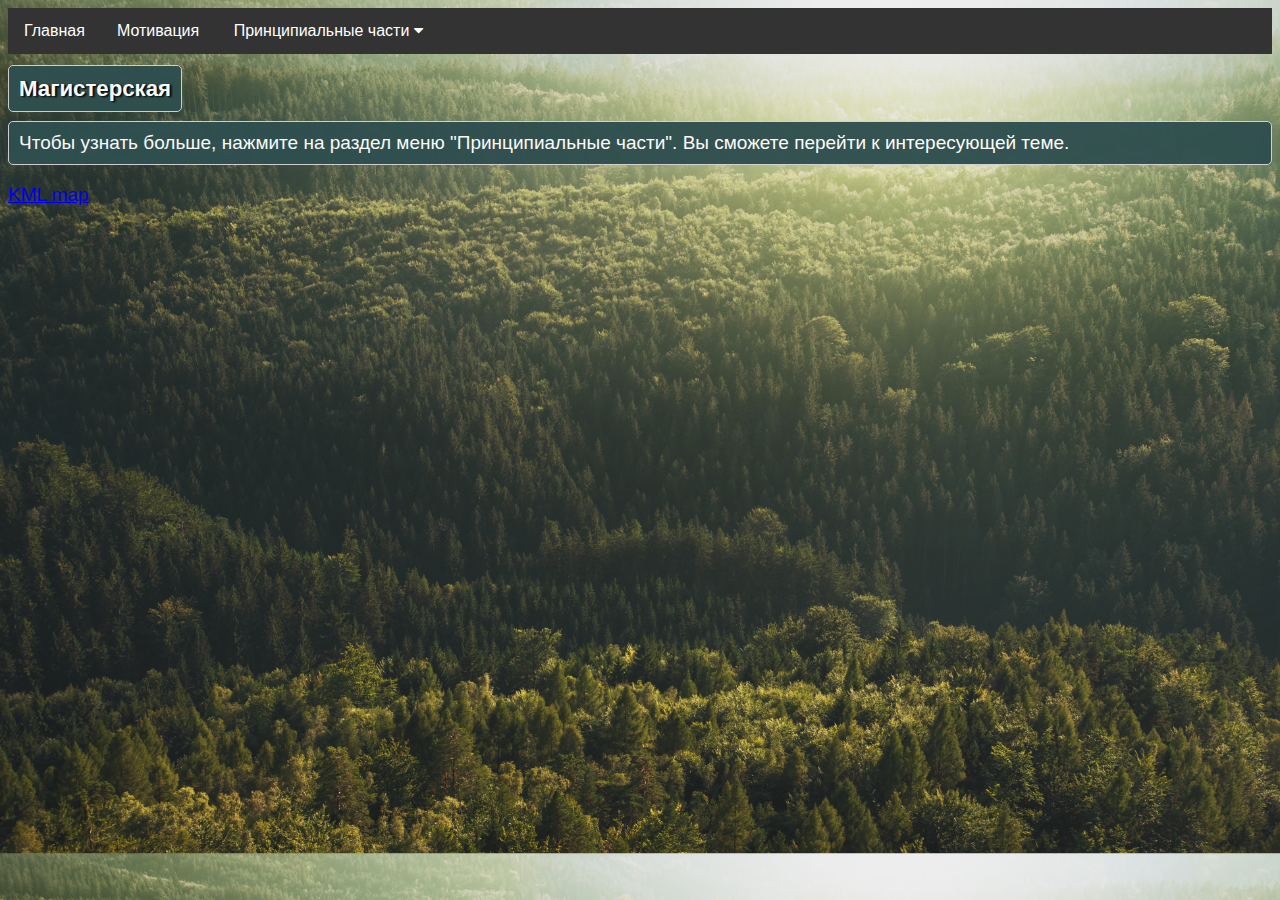
<file: index.html>
<!DOCTYPE html>
<html>
<head>
    <!-- Viewport -  видимая пользователю область страницы, не прибегая к прокрутке. Установка адаптивной разметки-->
    <meta name="viewport" content="width=device-width, initial-scale=1">
    <!--Установка эмблемы в закладке браузера-->
    <link rel="icon" href="assets/favicon.ico" type="image/x-icon">
    <link rel="shortcut icon" href="assets/favicon.ico" type="image/x-icon">
    <!--Подключение стилей на навигационной панели-->
    <link rel="stylesheet" href="https://cdnjs.cloudflare.com/ajax/libs/font-awesome/4.7.0/css/font-awesome.min.css">
    <link rel="stylesheet" href="assets/css/menustyle.css">
    <title>Главная</title>
</head>

<body>
<div class="navbar"> 
  <!--Menu points-->
  <a href="">Главная</a>
  <a href="pages/motivation.html">Мотивация</a>
  <!--Контейнер под выпадающее меню, в ктр помещается кнопка-->
  <div class="dropdown">

      <button class="dropbtn" onclick="myFunction()"> Принципиальные части <i class="fa fa-caret-down"></i>
      </button>

      <div class="dropdown-content" id="myDropdown">
        <!--Ссылки в пунктах выпадающего меню, # - якорь (hashbang) на участок страницы -->
        <a href="pages/karta.html">Карта</a>
        <a href="pages/ml.html">Машинное обучение & Лес</a>
        
      </div>
  </div> 
</div>

<br />
<h3 class="txtblock btitle"> Магистерская </h3>
<p class="txtblock">Чтобы узнать больше, нажмите на раздел меню "Принципиальные части". Вы сможете перейти к интересующей теме.</p>
<p><a href="pages/kml_map.html">KML map</a></p>
<script src="assets\js\menuaction.js"></script>
</body>
</html>
</file>
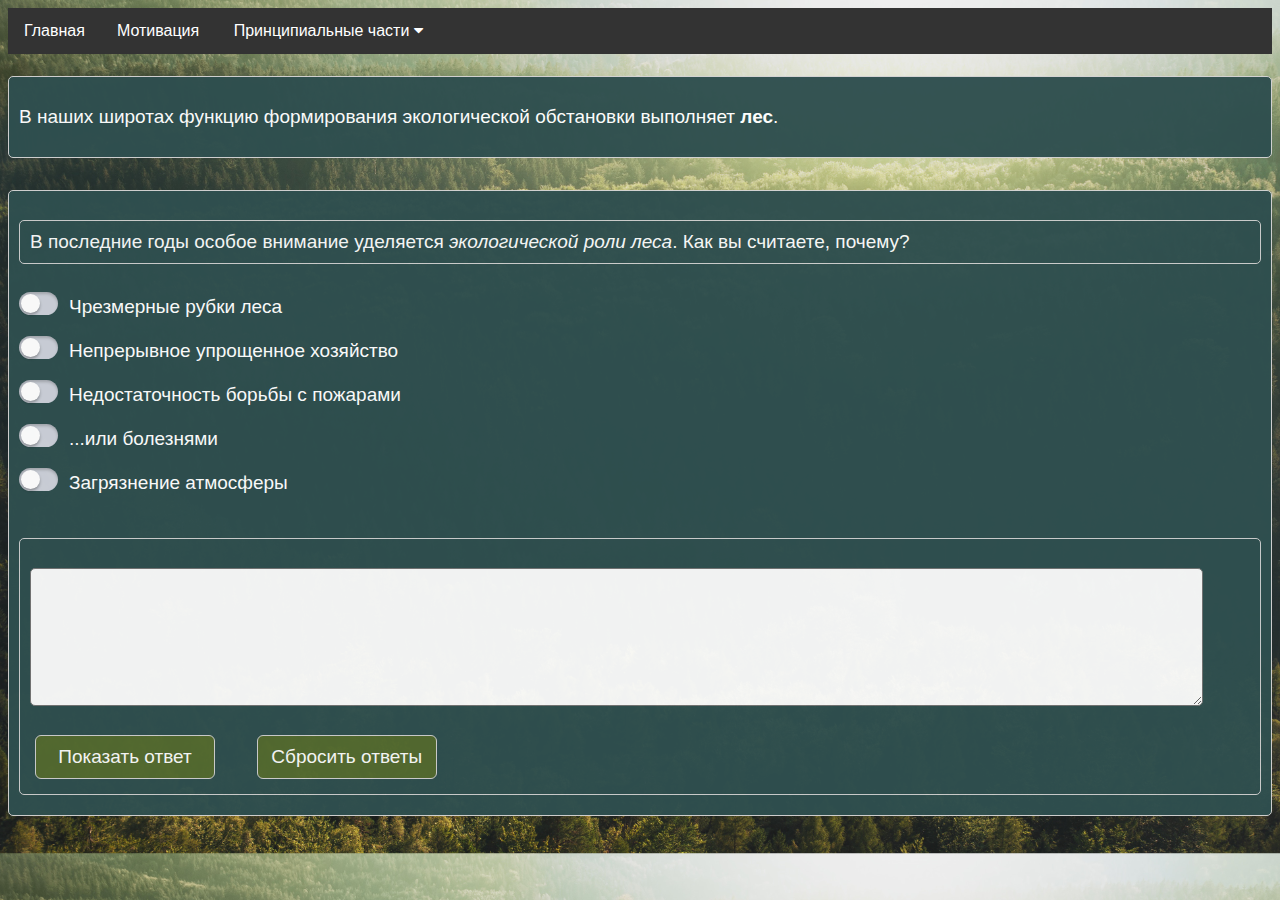
<file: pages/motivation.html>
﻿<!DOCTYPE html>
<html>
<head>
    <meta charset="utf-8" />
    <!-- Viewport -  видимая пользователю область страницы, не прибегая к прокрутке. Установка адаптивной разметки-->
    <meta name="viewport" content="width=device-width, initial-scale=1">
    <!--Установка эмблемы в закладке браузера-->
    <link rel="icon" href="../assets/favicon.ico" type="image/x-icon">
    <link rel="shortcut icon" href="../assets/favicon.ico" type="image/x-icon">
    <!--Подключение стилей на навигационной панели-->
    <link rel="stylesheet" href="https://cdnjs.cloudflare.com/ajax/libs/font-awesome/4.7.0/css/font-awesome.min.css">
    <link rel="stylesheet" href="../assets/css/menustyle.css">
    <link rel="stylesheet" href="../assets/css/motivstyle.css">
    <title>Мотивация</title>
</head>
<body>

    <div class="navbar">
        <a href="../index.html">Главная</a>
        <a href="">Мотивация</a>

        <!--Контейнер под выпадающее меню, в ктр помещается кнопка-->
        <div class="dropdown">

            <button class="dropbtn" onclick="myFunction()">
                Принципиальные части
                <i class="fa fa-caret-down"></i>
            </button>

            <div class="dropdown-content" id="myDropdown">
                <!--Ссылки в пунктах выпадающего меню, # - якорь (hashbang) на участок страницы -->
                <a href="karta.html">Карта</a>
                <a href="ml.html">Машинное обучение & Лес</a>
            </div>
        </div>
    </div>

    <!--<h3>Motivation behind the thesis</h3>-->
    <br>
    <div class="txtblock">
        <p class="intro">В наших широтах функцию формирования экологической обстановки выполняет <strong>лес</strong>.</p>
    </div>
    <br>

    <div>
        <div class="txtblock test">
            <form name="test">

                <p class="txtblock">В последние годы особое внимание уделяется <i>экологической роли леса</i>.  Как вы считаете, почему?</p><br />
                
                <label class="checkbox"><input type="checkbox" name="Q1" value="fell"><div class="checkbox__text">Чрезмерные рубки леса</div></label><br>
                <label class="checkbox"><input type="checkbox" name="Q1" value="argiculture"><div class="checkbox__text">Непрерывное упрощенное хозяйство</div></label><br>
                <label class="checkbox"><input type="checkbox" name="Q1" value="fire"><div class="checkbox__text">Недостаточность борьбы с пожарами</div></label><br>
                <label class="checkbox"><input type="checkbox" name="Q1" value="disease"><div class="checkbox__text">...или болезнями</div></label><br>
                <label class="checkbox"><input type="checkbox" name="Q1" value="air pollution"><div class="checkbox__text">Загрязнение атмосферы</div></label><br><br>
                
                <div class="txtblock answer">
                    <p><textarea class="q_answer" name="s1" rows="6" cols="110" readonly> </textarea> </p>
                    <span><input class="butn" onclick="check_me()" type="button" value="Показать ответ" /></span> &nbsp;&nbsp;&nbsp;&nbsp;
                    <span><input class="butn" type="reset" value="Сбросить ответы" /></span>
                </div>
            </form>
        </div>
    </div>

    <script src="../assets/js/menuaction.js"></script>
    <script src="../assets/js/motivaction.js"></script>
</body>
</html>
</file>
<file: assets/css/menustyle.css>
/*sets style of class=navbar elements*/
body {
    background-image: url("../img/forest.jpg");
    background-size: cover;
    background-repeat: repeat;
    background-attachment: scroll;
    font-size: 19px;
    color: white;
    font-family: Arial, Helvetica, sans-serif;
}

.txtblock {
    background-color: darkslategray;
    opacity: 0.97;
    border-radius: 5px;
    border: 1px solid lightgray;
    padding: 10px;
    margin-bottom: 10px;
}

h3 {
    text-shadow: 2px 1px 2px black;
}

.btitle {
    display: inline;
    box-sizing: content-box;
}

.navbar {
    overflow: hidden;
    background-color: #333;
    font-family: Arial, Helvetica, sans-serif;
}

.navbar a {
    float: left;
    font-size: 16px;
    color: white;
    text-align: center;
    padding: 14px 16px;
    text-decoration: none;
}

.dropdown {
    float: left; /*this menu part floats to the Left automatically*/
    overflow: hidden;
}

/* style of element dropbtn that is descendant of a dropdown element*/
.dropdown .dropbtn {
    cursor: pointer;
    font-size: 16px;    
    border: none;
    outline: none;
    color: white;
    padding: 14px 18.5px;
    background-color: inherit;
    font-family: inherit;
    margin: 0;
}

.layerbtn {
    cursor: pointer;
    font-size: 16px;
    border: none;
    outline: none;
    color: white;
    padding: 14px 16px;
    background-color: inherit;
    font-family: inherit;
    margin: 0;
}

.navbar a:hover, .dropdown:hover .dropbtn, .dropbtn:focus, .layerbtn {
    background-color: darkslategray;
}

.dropdown-content {
    display: none;
    position: fixed;
    background-color: #f9f9f9;
    min-width: 160px;
    box-shadow: 0px 7px 16px 0px rgba(0,0,0,0.2);
    z-index: 600;
}

.dropdown-content a {
    float: none;
    color: black;
    padding: 12px 14px;
    text-decoration: none;
    display: block;
    text-align: left;
}

.dropdown-content a:hover {
    background-color: #ddd;
}

.show {
    display: block;
}
</file>
<file: assets/css/motivstyle.css>
﻿body {
    background-image: url("../img/forest.jpg");
    background-size: cover;
    background-repeat: repeat;
    background-attachment: scroll;
    font-size: 19px;
    color: white;
    font-family: Arial, Helvetica, sans-serif;
}

h3 {
    text-shadow: 2px 1px 2px black;
}

.txtblock {
    background-color: darkslategray;
    opacity: 0.97;
    border-radius: 5px;
    border: 1px solid lightgray;
    padding: 10px;
}

.intro {
    display: inline-block;
}

.q_answer {
    font-size: 19px;
    border-radius: 5px;
    padding-right: 10px;
    width: 95%;
    box-sizing: content-box;
}

.butn {
    border-radius: 6px;
    background-color: darkolivegreen;
    border: 1px solid lightgray;
    color: #FFFFFF;
    text-align: center;
    font-size: 19px;
    padding: 10px;
    width: 180px;
    transition: all 0.25s;
    cursor: pointer;
    margin: 5px;
}

span.butn  {
    cursor: pointer;
    display: inline-block;
    position: relative;
    transition: 0.25s;    
} 

span .butn:after {
    position: absolute;
    opacity: 0;
    top: 0;
    right: -20px;
    transition: 0.25s;
}

span:hover .butn {
    padding-right: 25px;
}

span:hover .butn:after {
    opacity: 1;
    right: 0;
}

.checkbox input {
    position: absolute;
    z-index: -1;
    opacity: 50;
    margin: 2px 0 0 10px;
}

.checkbox__text {
    position: relative;
    padding: 0 0 0 50px;
    cursor: pointer;
}

.checkbox__text:before {
    content: '';
    position: absolute;
    top: -4px;
    left: 0;
    width: 39px;
    height: 23px;
    border-radius: 12px;
    background: #CDD1DA;
    box-shadow: inset 0 2px 3px rgba(0,0,0,.2);
    transition: .2s;
 }

.checkbox__text:after {
    content: '';
    position: absolute;
    top: -2px;
    left: 2px;
    width: 19px;
    height: 19px;
    border-radius: 10px;
    background: #fff;
    box-shadow: 0 2px 3px rgba(0,0,0,.3);
    transition: .2s;
}

.checkbox input:checked + .checkbox__text:before {
    background: green;
}

.checkbox input:checked + .checkbox__text:after {
    left: 18px;
}
</file>
